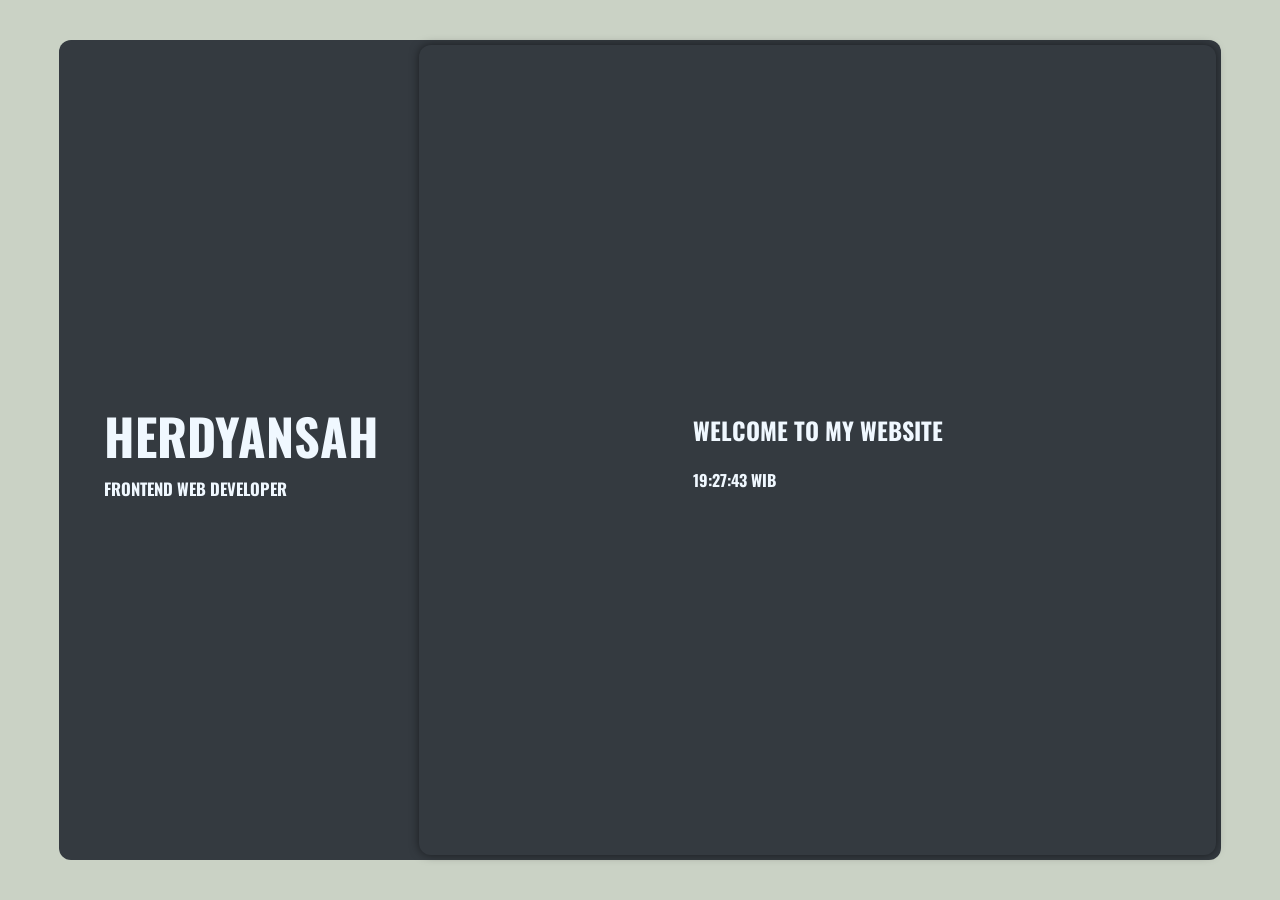
<file: index.html>
<!DOCTYPE html>
<html lang="en">
  <head>
    <meta charset="UTF-8" />
    <meta http-equiv="X-UA-Compatible" content="IE=edge" />
    <meta name="viewport" content="width=device-width, initial-scale=1.0" />
    <link rel="preconnect" href="https://fonts.googleapis.com" />
    <link rel="preconnect" href="https://fonts.gstatic.com" crossorigin />
    <link href="https://fonts.googleapis.com/css2?family=Montserrat&family=Oswald:wght@300&family=Roboto&display=swap" rel="stylesheet" />
    <link
      rel="stylesheet"
      href="https://cdnjs.cloudflare.com/ajax/libs/font-awesome/6.2.0/css/all.min.css"
      integrity="sha512-xh6O/CkQoPOWDdYTDqeRdPCVd1SpvCA9XXcUnZS2FmJNp1coAFzvtCN9BmamE+4aHK8yyUHUSCcJHgXloTyT2A=="
      crossorigin="anonymous"
      referrerpolicy="no-referrer"
    />
    <link rel="stylesheet" href="asset/css/style.css" />
    <title>Home</title>
  </head>
  <body onload="startTime()">
    <div class="app">
      <main>
        <header>
          <div class="container">
            <div class="container-head">
              <nav class="homeNav" id="overlaynav">
                <h1 class="myName">HERDYANSAH</h1>
                <p class="stack">
                  <small>FRONTEND WEB DEVELOPER</small>
                </p>
                <ul id="list">
                  <li><a href="index.html">Home</a></li>
                  <li><a href="config/profiles.html">Profil</a></li>
                  <li><a href="config/educations.html">Education</a></li>
                  <li><a href="config/experiences.html">Experience</a></li>
                  <li><a href="config/projects.html">Project</a></li>
                  <li><a href="config/skills.html">Skill</a></li>
                </ul>
              </nav>
              <script>
                const navoverlay = document.getElementById("overlaynav");
                const list = document.getElementById("list");

                navoverlay.addEventListener("mouseover", function () {
                  navoverlay.style.display = "flex";
                  list.style.display = "flex";
                  navoverlay.style.transition = "all 1s ease-out";
                  navoverlay.style.transition = "all 5s";
                });
                navoverlay.addEventListener("mouseleave", function () {
                  navoverlay.style.display = "flex";
                  list.style.display = "none";
                });
              </script>
            </div>
            <section class="mainContent">
              <div class="content2">
                <h1 class="welcome-text">WELCOME TO MY WEBSITE</h1>
                <p id="txt"></p>
                <script>
                  function startTime() {
                    const today = new Date();
                    let h = today.getHours();
                    let m = today.getMinutes();
                    let s = today.getSeconds();
                    m = checkTime(m);
                    s = checkTime(s);
                    document.getElementById("txt").innerHTML = h + ":" + m + ":" + s + " WIB";
                    setTimeout(startTime, 1000);
                  }

                  function checkTime(i) {
                    if (i < 10) {
                      i = "0" + i;
                    } // add zero in front of numbers < 10
                    return i;
                  }
                </script>
              </div>
            </section>
          </div>
        </header>
      </main>
    </div>
  </body>
</html>
</file>
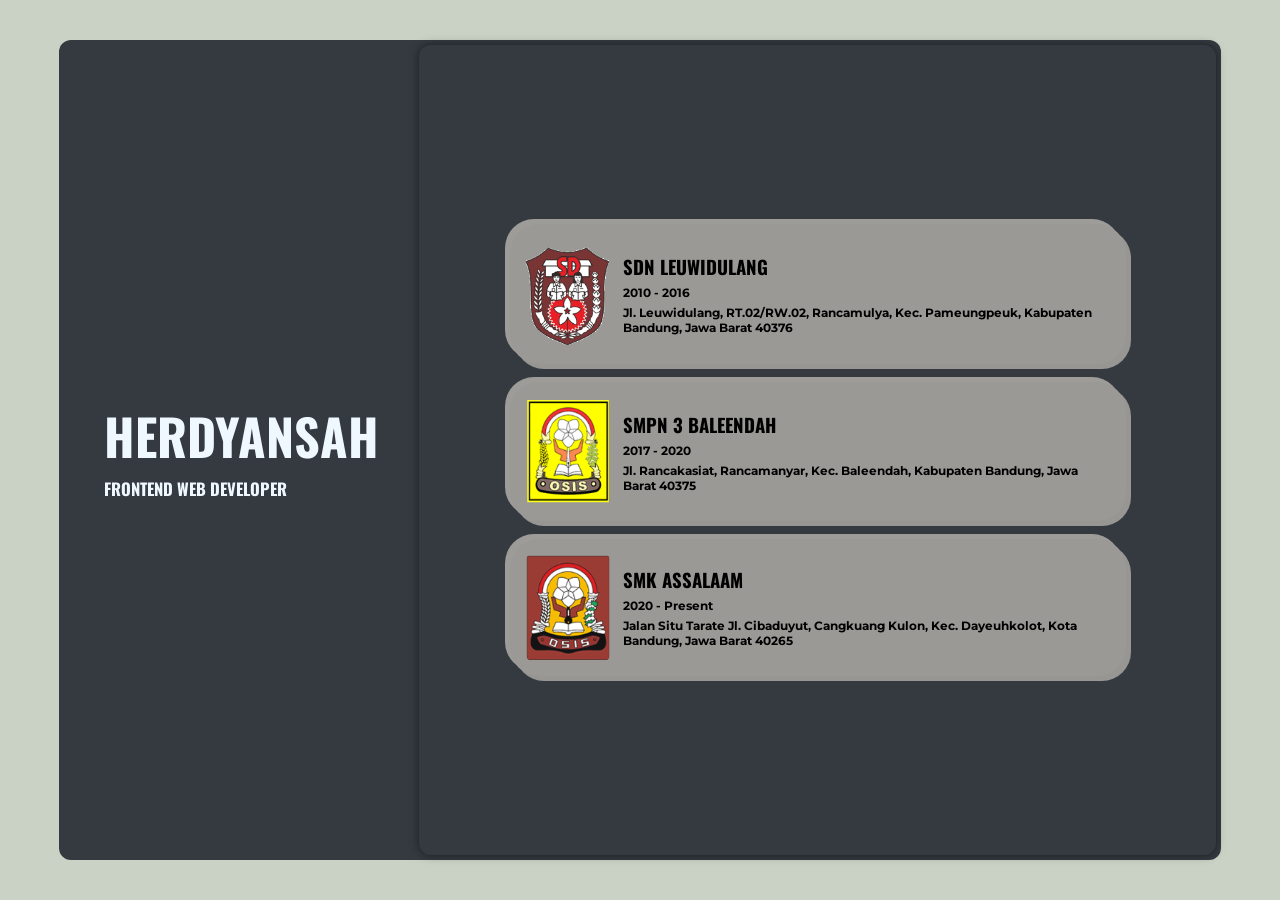
<file: config/educations.html>
<!DOCTYPE html>
<html lang="en">
  <head>
    <meta charset="UTF-8" />
    <meta http-equiv="X-UA-Compatible" content="IE=edge" />
    <meta name="viewport" content="width=device-width, initial-scale=1.0" />
    <link rel="preconnect" href="https://fonts.googleapis.com" />
    <link rel="preconnect" href="https://fonts.gstatic.com" crossorigin />
    <link
      href="https://fonts.googleapis.com/css2?family=Montserrat&family=Oswald:wght@300&family=Roboto&display=swap"
      rel="stylesheet"
    />
    <link
      rel="stylesheet"
      href="https://cdnjs.cloudflare.com/ajax/libs/font-awesome/6.2.0/css/all.min.css"
      integrity="sha512-xh6O/CkQoPOWDdYTDqeRdPCVd1SpvCA9XXcUnZS2FmJNp1coAFzvtCN9BmamE+4aHK8yyUHUSCcJHgXloTyT2A=="
      crossorigin="anonymous"
      referrerpolicy="no-referrer"
    />
    <link rel="stylesheet" href="../asset/css/style.css" />
    <link rel="stylesheet" href="../asset/css/config/education.css" />
    <title>HERDY - EDUCATION</title>
  </head>
  <body>
    <div class="app">
      <main>
        <header>
          <div class="container">
            <div class="container-head">
              <nav class="homeNav" id="overlaynav">
                <h1 class="myName">HERDYANSAH</h1>
                <p class="stack">
                  <small>FRONTEND WEB DEVELOPER</small>
                </p>
                <ul id="list">
                  <li><a href="../index.html">Home</a></li>
                  <li><a href="profiles.html">Profil</a></li>
                  <li>
                    <a href="educations.html">Education</a>
                  </li>
                  <li>
                    <a href="experiences.html">Experience</a>
                  </li>
                  <li><a href="projects.html">Project</a></li>
                  <li><a href="skills.html">Skill</a></li>
                </ul>
              </nav>
              <script>
                const navoverlay = document.getElementById('overlaynav')
                const list = document.getElementById('list')

                navoverlay.addEventListener('mouseover', function () {
                  navoverlay.style.display = 'flex'
                  list.style.display = 'flex'
                })
                navoverlay.addEventListener('mouseleave', function () {
                  navoverlay.style.display = 'flex'
                  list.style.display = 'none'
                })
              </script>
            </div>
            <section class="mainContent">
              <div class="content2">
                <figure>
                  <div class="edu card">
                    <img
                      class="imgEdu"
                      src="../asset/image/sd.png"
                      alt="Images Me"
                    />
                    <figcaption>
                      <h3 class="nameSchool">SDN LEUWIDULANG</h3>
                      <p class="year">2010 - 2016</p>
                      <p class="address">
                        Jl. Leuwidulang, RT.02/RW.02, Rancamulya, Kec.
                        Pameungpeuk, Kabupaten Bandung, Jawa Barat 40376
                      </p>
                    </figcaption>
                  </div>
                </figure>
                <figure>
                  <div class="edu card">
                    <img
                      class="imgEdu"
                      src="../asset/image/smp.png"
                      alt="Images Me"
                    />
                    <figcaption>
                      <h3 class="nameSchool">SMPN 3 BALEENDAH</h3>
                      <p class="year">2017 - 2020</p>
                      <p class="address">
                        Jl. Rancakasiat, Rancamanyar, Kec. Baleendah, Kabupaten
                        Bandung, Jawa Barat 40375
                      </p>
                    </figcaption>
                  </div>
                </figure>
                <figure>
                  <div class="edu card">
                    <img
                      class="imgEdu"
                      src="../asset/image/smk.png"
                      alt="Images Me"
                    />
                    <figcaption>
                      <h3 class="nameSchool">SMK ASSALAAM</h3>
                      <p class="year">2020 - Present</p>
                      <p class="address">
                        Jalan Situ Tarate Jl. Cibaduyut, Cangkuang Kulon, Kec.
                        Dayeuhkolot, Kota Bandung, Jawa Barat 40265
                      </p>
                    </figcaption>
                  </div>
                </figure>
              </div>
            </section>
          </div>
        </header>
      </main>
    </div>
  </body>
</html>
</file>
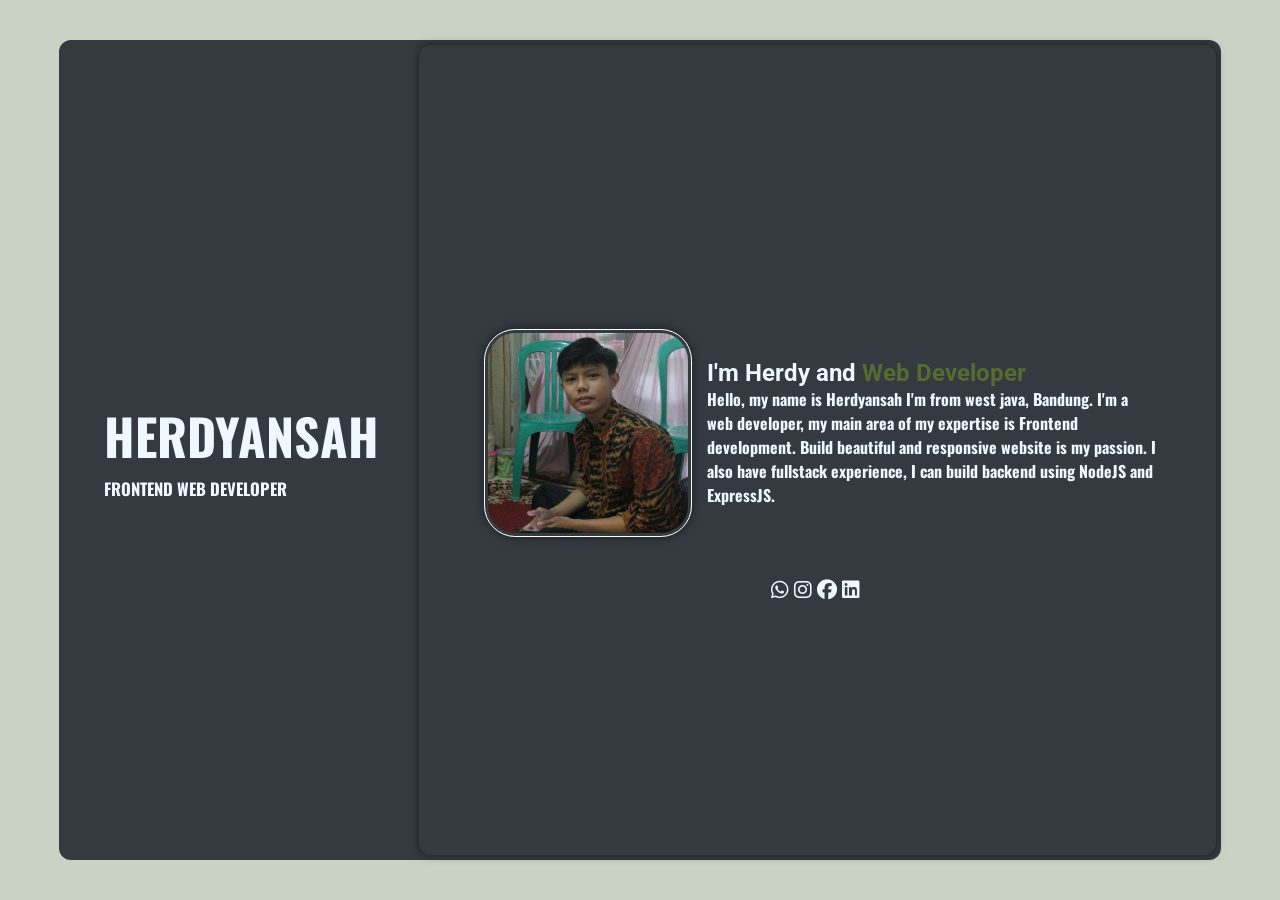
<file: config/profiles.html>
<!DOCTYPE html>
<html lang="en">
    <head>
        <meta charset="UTF-8" />
        <meta http-equiv="X-UA-Compatible" content="IE=edge" />
        <meta name="viewport" content="width=device-width, initial-scale=1.0" />
        <link rel="preconnect" href="https://fonts.googleapis.com" />
        <link rel="preconnect" href="https://fonts.gstatic.com" crossorigin />
        <link
            href="https://fonts.googleapis.com/css2?family=Montserrat&family=Oswald:wght@300&family=Roboto&display=swap"
            rel="stylesheet"
        />
        <link
            rel="stylesheet"
            href="https://cdnjs.cloudflare.com/ajax/libs/font-awesome/6.2.0/css/all.min.css"
            integrity="sha512-xh6O/CkQoPOWDdYTDqeRdPCVd1SpvCA9XXcUnZS2FmJNp1coAFzvtCN9BmamE+4aHK8yyUHUSCcJHgXloTyT2A=="
            crossorigin="anonymous"
            referrerpolicy="no-referrer"
        />
        <link rel="stylesheet" href="../asset/css/style.css">
        <link rel="stylesheet" href="../asset/css/config/profiles.css">
        <title>HERDY - PROFILE</title>
    </head>
    <body">
        <div class="app">
            <main>
                <header>
                    <div class="container">
                    <div class="container-head">
                        <nav class="homeNav" id="overlaynav">
                            <h1 class="myName">HERDYANSAH</h1>
                            <p class="stack">
                                <small>FRONTEND WEB DEVELOPER</small>
                            </p>
                            <ul id="list">
                                <li><a href="../index.html">Home</a></li>
                                <li><a href="profiles.html">Profil</a></li>
                                <li><a href="educations.html">Education</a></li>
                                <li><a href="experiences.html">Experience</a></li>
                                <li><a href="projects.html">Project</a></li>
                                <li><a href="skills.html">Skill</a></li>
                            </ul>
                            </nav>
                            <script>
                                const navoverlay = document.getElementById('overlaynav')
                                const list = document.getElementById('list')
    
                                navoverlay.addEventListener("mouseover", function() {
                                    navoverlay.style.display = "flex"
                                    list.style.display = "flex"
                                })
                                navoverlay.addEventListener("mouseleave", function() {
                                    navoverlay.style.display = "flex"
                                    list.style.display = "none"
                                })
                            </script>
                    </div>
                    <section class="mainContent">
                        <div class="content2">
                            <figure>
                            <img class="imgMe" src="../asset/image/Foto.jpeg" alt="Images Me">
                            <span class="space"></span>
                            <figcaption>
                                <p class="card-text text-about">
                                    <span style="font-weight: bold; font-family: 'Roboto', sans-serif;  font-size: 1.5rem;">
                                      I'm Herdy and <span style="color: darkolivegreen ;">Web Developer</span> <br>
                                    </span>
                                    Hello, my name is Herdyansah I'm from west java, Bandung. I'm a web developer, my main area of 
                                    my expertise is Frontend development. Build beautiful and responsive website is my passion. 
                                      I also have fullstack experience, I can build backend using NodeJS and ExpressJS.
                                </p>
                            </figcaption>
                        </figure>
                        <!-- contact -->
                        <span class="wrap-icon">
                            <!-- wa -->
                            <a href="https://api.whatsapp.com/send?phone=6285155338717&text=Halo%20Herdyansah%20Saya%20Mau%20Tanya%20Tentang%20Website%20Anda" target="_blank">
                            <i class="fab fa-whatsapp"></i></a>
                            <a id="ig" href="https://www.instagram.com/herdyy69/" target="_blank" class="icon"><i class="fab fa-instagram"></i></a>
                            <!-- fb -->
                            <a href="https://www.facebook.com/herdyansah" target="_blank" class="icon"><i class="fab fa-facebook"></i></a>
                            <a href="https://www.linkedin.com/in/herdyansah-730863250/" target="_blank" class="icon"><i class="fab fa-linkedin"></i></a>
                          </span>
                        </div>
                    </section>
                    </div>
                </header>
            </main>
        </div>
    </body>
</html>
</file>
<file: asset/css/style.css>
body {
    margin: 0;
    padding: 0;
    background-color: #ffffff;
    font-family: oswald;
    font-weight: bold;
}
header {
    display: flex;
    flex-direction: row;
    justify-content: center;
    align-items: center;
    flex-wrap: nowrap;
    height: 100vh;
    width: 100vw;
    background-color: #cad2c5;
    color: aliceblue;
}
header > .container {
    display: inline-flex;
    flex-direction: row;
    justify-content: center;
    align-items: center;
    flex-wrap: nowrap;
    padding: 5px;
    height: 90%;
    width: 90%;
    background-color: #343a40;
    color: aliceblue;      
    border-radius: 12px;      
}
nav {
    display: inline-flex;
    flex-direction: column;
    justify-content: flex-start;
    align-items: stretch;
    align-self: stretch;
    width: auto;
    height: auto;
    flex-wrap: wrap;
    color: aliceblue;
    padding: 20px;
}
nav:hover {
    transition:  all 10s;
}
ul {
    color: aliceblue;
    width: auto;
    height: auto;
    list-style-type: none;
    padding: 0;
    margin: 0;
    display: none;
}
li {
    padding: 10px;
    margin: 5px;
    margin-top: -8px;
}
li > a {
    text-decoration: none;
    color: aliceblue;
    font-size: 20px;
}
a:hover {
    transition: 0.5s;
    border: 1px solid #ffffff;
    border-radius: 12px;
    padding: 5px;
}

.container-head {
    /* display: flex;
    flex-direction: column;
    justify-content: center;
    align-items: flex-start;
    flex-wrap: wrap; */
    width: auto;
    height: auto;
    color: aliceblue;
}
.myName {
    font-size: 50px;
    font-weight: bold;
}
nav > .stack {
    font-size: 20px;
    margin-top: -20px;
}
.myName, .stack {
    margin: 20px;
    padding: 0;
}
.mainContent {
    display: inline-flex;
    flex-direction: column;
    flex-grow: 2;
    justify-content: center;
    align-items: center;
    align-self: stretch;
    flex-wrap: wrap;
    width: auto;
    height: auto;
    background-color: #343a40;
    box-shadow: 0 0 10px 0 rgba(0, 0, 0, 0.5);
    border-radius: 12px;
} 
.card {
    width: auto;
    height: auto;
    padding: 8px;
    border-radius: 29px;
    background: #9a9996;
    box-shadow:  5px 5px 0px #979693,
                -5px -5px 0px #9d9c99;
}

@media screen and (max-width: 768px) {
header > .container {
    display: inline-flex;
    flex-direction: column;
    justify-content: center;
    align-items: center;
    flex-wrap: nowrap;
    height: 95%;
    width: 95%;
}
nav ul {
    display: flex;
    flex-direction: row;
    flex-wrap: nowrap;
    justify-content: center;
    align-items: center;
    height: auto;
    width: auto;
}
nav ul li a {
    padding: 0;
}
li{
    margin: -3px;
    margin-top: 0
}
li > a {
    font-size: 17.5px;
}
.myName {
    font-size: 30px;
    font-weight: bold;
    text-align: center;
}
nav > .stack {
    display: none;
}
.myName, .stack {
    padding: 0;
}
.mainContent {
    display: flex;
    flex-direction: column;
    flex-grow: 2;
    justify-content: center;
    align-items: center;
    align-self: stretch;
    flex-wrap: wrap;
    width: auto;
    height: auto;
} 
.card {
    width: auto;
    height: auto;
    padding: 7px;
}
}

@media screen and (max-width: 600px) {
    li > a {
        font-size: 15.5px;
    }
    .myName {
        font-size: 25px;
        font-weight: bold;
        text-align: center;
    }
    nav > .stack {
        display: none;
    }
    .card {
        width: auto;
        height: auto;
        padding: 7px;
    }
}
</file>
<file: asset/css/config/education.css>
.mainContent > .content2 {
    display: flex;
    flex-direction: column;
    flex-wrap: wrap;
    justify-content: center;
    align-items: center;
    align-content: stretch;
    height: auto;
    width: auto;
    padding: 6px;
}
.imgEdu {
    width: 90px;
    height: auto;
    border-radius: 15%;
    margin: 5px;
}
.imgEdu:hover {
    cursor: pointer;
    transform: scale(1.02);
    transition: 0.5s;
}
figure {
    display: inline-flex;
    flex-direction: row;
    flex-wrap: wrap;
    justify-content: center;
    align-items: center;
    align-content: stretch;
    height: auto;
    width: auto;
    color: black;
    margin: 9px;
}
.nameSchool, .year, .address {
    margin: 5px;
}
.nameSchool {
    font-family: 'Oswald', sans-serif;
    font-weight: bold;
    font-family: 12px;
}
.year, .address {
    font-size: 12px;
    font-family: 'Montserrat', sans-serif;
}
.space {
    margin: 5px;
}
.edu {
    display: flex;
    flex-direction: row;
    flex-wrap: nowrap;
    justify-content: center;
    align-items: center;
    height: auto;
    width: 600px;
}
@media screen and (max-width: 768px) {
.mainContent > .content2 {
    display: flex;
    flex-direction: row;
    flex-wrap: wrap;
    justify-content: center;
    align-items: center;
    align-content: stretch;
    height: auto;
    width: auto;
}
.edu {
    display: flex;
    flex-direction: row;
    flex-wrap: nowrap;
    justify-content: center;
    align-items: center;
    height: auto;
    width: auto;
}
.imgEdu {
    width: 75px;
    height: auto;
    border-radius: 15%;
    margin: 5px;
}
.nameSchool, .year, .address {
    margin: 2px;
}
.nameSchool {
    font-family: 10px;
}
.year, .address {
    font-size: 10px;
}
figure {
    display: inline-flex;
    flex-direction: row;
    flex-wrap: wrap;
    justify-content: center;
    align-items: center;
    align-content: stretch;
    height: auto;
    width: auto;
}
figcaption {
    display: flex;
    flex-direction: column;
    flex-wrap: wrap;
    justify-content: flex-start;
    align-items: flex-start;
    height: auto;
    width: auto;

}
.card {
    width: 550px;
}
}
@media screen and (max-width: 600px) {
    .imgEdu {
        width: 75px;
        height: auto;
        border-radius: 15%;
        margin: 5px;
    }
    .nameEdu {
        font-family: 10px;
    }
    .year, .address, #duration {
        font-size: 9px;
    }
    .card {
        max-width: 500px;
        width: auto;
    }
}
</file>
<file: asset/css/config/profiles.css>
.mainContent > .content2 {
    display: flex;
    flex-direction: row;
    flex-wrap: wrap;
    justify-content: center;
    align-items: center;
    align-content: stretch;
    height: auto;
    width: auto;
    padding: 10px;
}
.imgMe {
    width: 200px;
    height: auto;
    border-radius: 15%;
    padding: 3px;
    margin: 5px;
    border: 1px solid rgb(255, 255, 255);
    /* shadow */
    box-shadow: 0 0 10px 0 rgba(0, 0, 0, 0.5);

}
figure {
    display: inline-flex;
    flex-direction: row;
    flex-wrap: nowrap;
    justify-content: center;
    align-items: center;
    align-content: stretch;
    height: auto;
    width: auto;
    padding: 10px;
}
.space {
    margin: 5px;
}
.wrap-icon {
display: flex;
flex-direction: row;
justify-content: center;
align-items: center;
height: auto;
width: auto;
margin: 0px 0px 0px 0px;
}
.wrap-icon > a {
margin-right: 5px;
margin-top: 5px;
color: aliceblue;
font-size: 20px;
}
.wrap-icon > a:hover {
color: #0059ff;
}
@media screen and (max-width: 768px) {
    .mainContent > .content2 {
        display: flex;
        flex-direction: column;
        flex-wrap: wrap;
        justify-content: center;
        align-items: center;
        align-content: stretch;
        height: auto;
        width: auto;
        padding: 10px;
    }
    .imgMe {
        width: 190px;
        height: auto;
        border-radius: 15%;
        padding: 3px;
        margin: -10px 0px 20px 0px;
        border: 1px solid rgb(255, 255, 255);
    }
    figure {
        display: inline-flex;
        flex-direction: row;
        flex-wrap: wrap;
        justify-content: center;
        align-items: center;
        align-content: stretch;
        height: auto;
        width: auto;
        padding: 10px;
    }
}
</file>
